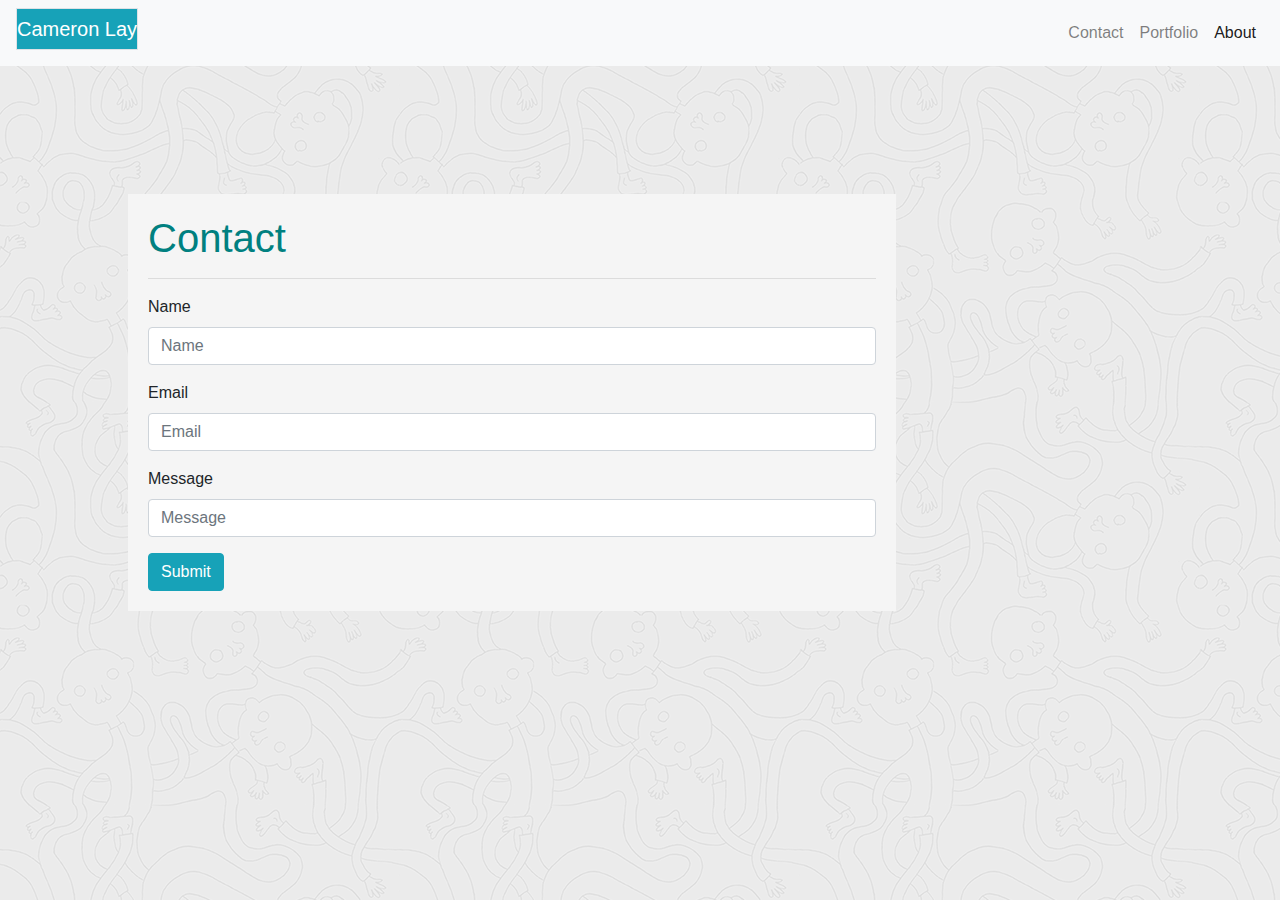
<file: contact.html>
<!DOCTYPE html>
<!--[if lt IE 7]>      <html class="no-js lt-ie9 lt-ie8 lt-ie7"> <![endif]-->
<!--[if IE 7]>         <html class="no-js lt-ie9 lt-ie8"> <![endif]-->
<!--[if IE 8]>         <html class="no-js lt-ie9"> <![endif]-->
<!--[if gt IE 8]><!-->
<html class="no-js">
  <!--<![endif]-->
  <head>
    <meta charset="utf-8" />
    <meta http-equiv="X-UA-Compatible" content="IE=edge" />
    <title></title>
    <meta name="description" content="" />
    <meta name="viewport" content="width=device-width, initial-scale=1" />
    <link
      rel="stylesheet"
      href="https://stackpath.bootstrapcdn.com/bootstrap/4.5.2/css/bootstrap.min.css"
      integrity="sha384-JcKb8q3iqJ61gNV9KGb8thSsNjpSL0n8PARn9HuZOnIxN0hoP+VmmDGMN5t9UJ0Z"
      crossorigin="anonymous"
    />
    <link rel="stylesheet" href="style.css" />
  </head>
  <body>
    <!--[if lt IE 7]>
      <p class="browsehappy">
        You are using an <strong>outdated</strong> browser. Please
        <a href="#">upgrade your browser</a> to improve your experience.
      </p>
    <![endif]-->

    <!-- inserted navbar -->
    <nav class="navbar navbar-expand-lg navbar-light bg-light">
      <h1 class="navbar-brand border bg-info text-white">Cameron Lay</h1>
      <button
        class="navbar-toggler"
        type="button"
        data-toggle="collapse"
        data-target="#navbarNavAltMarkup"
        aria-controls="navbarNavAltMarkup"
        aria-expanded="false"
        aria-label="Toggle navigation"
      >
       
        <span class="navbar-toggler-icon"></span>
      </button>
      <div class="collapse navbar-collapse" id="navbarNavAltMarkup">
        <div class="navbar-nav ml-auto">
          <a class="nav-link" href="./contact.html">Contact</a>
          <a class="nav-link" href="./portfolio.html">Portfolio</a>
          <a class="nav-link active" href="./index.html"
            >About<span class="sr-only">(current)</span></a
          >
        </div>
      </div>
    </nav>

    <!-- created grid -->
    <main class="containertwo">
      <h1 id="contactheader">Contact</h1>

      <hr />

      <!-- inserted forms -->
      <form>
        <div class="form-group">
          <label for="formGroupExampleInput">Name</label>
          <input
            type="text"
            class="form-control"
            id="formGroupExampleInput"
            placeholder="Name"
          />
        </div>
        <div class="form-group">
          <label for="formGroupExampleInput2">Email</label>
          <input
            type="text"
            class="form-control"
            id="formGroupExampleInput2"
            placeholder="Email"
          />
        </div>
        <div class="form-group">
          <label for="formGroupExampleInput2">Message</label>
          <input
            type="text"
            class="form-control"
            id="formGroupExampleInput2"
            placeholder="Message"
          />
        </div>
         <!-- inserted button -->
        <button type="button" class="btn btn-info">Submit</button>
      </form>
    </main>

    <script src="" async defer></script>
  </body>
</html>
</file>
<file: style.css>
body{
    background-image: url("./assets/ignasi_pattern_s.png");
}

.containerone{
    background: whitesmoke;
    height: 50%;
    width: 50%;
    padding: 20px;
    margin: 10%; 
}

.boatpicture{
    width: 100%;
    float: left;
}


#aboutmeheader{ color: teal;

}

body{
    background-image: url("./assets/ignasi_pattern_s.png");
}

#contactheader{ color: teal;

}

.containertwo{
    background:whitesmoke;
    width: 60%;
    height: 50;
    padding: 20px;
    margin: 10%;
    margin-left: 10%;
    margin-right: 10%;
}

body{
    background-image: url("./assets/ignasi_pattern_s.png");
}

#portfolioheader{ color: teal;

}

.containerthree{background: whitesmoke;
    height: 50%;
    width: 70%;
    padding: 20px;
    margin: 10%; 
}

.portfolio-box img {
    width: 100%}
</file>
